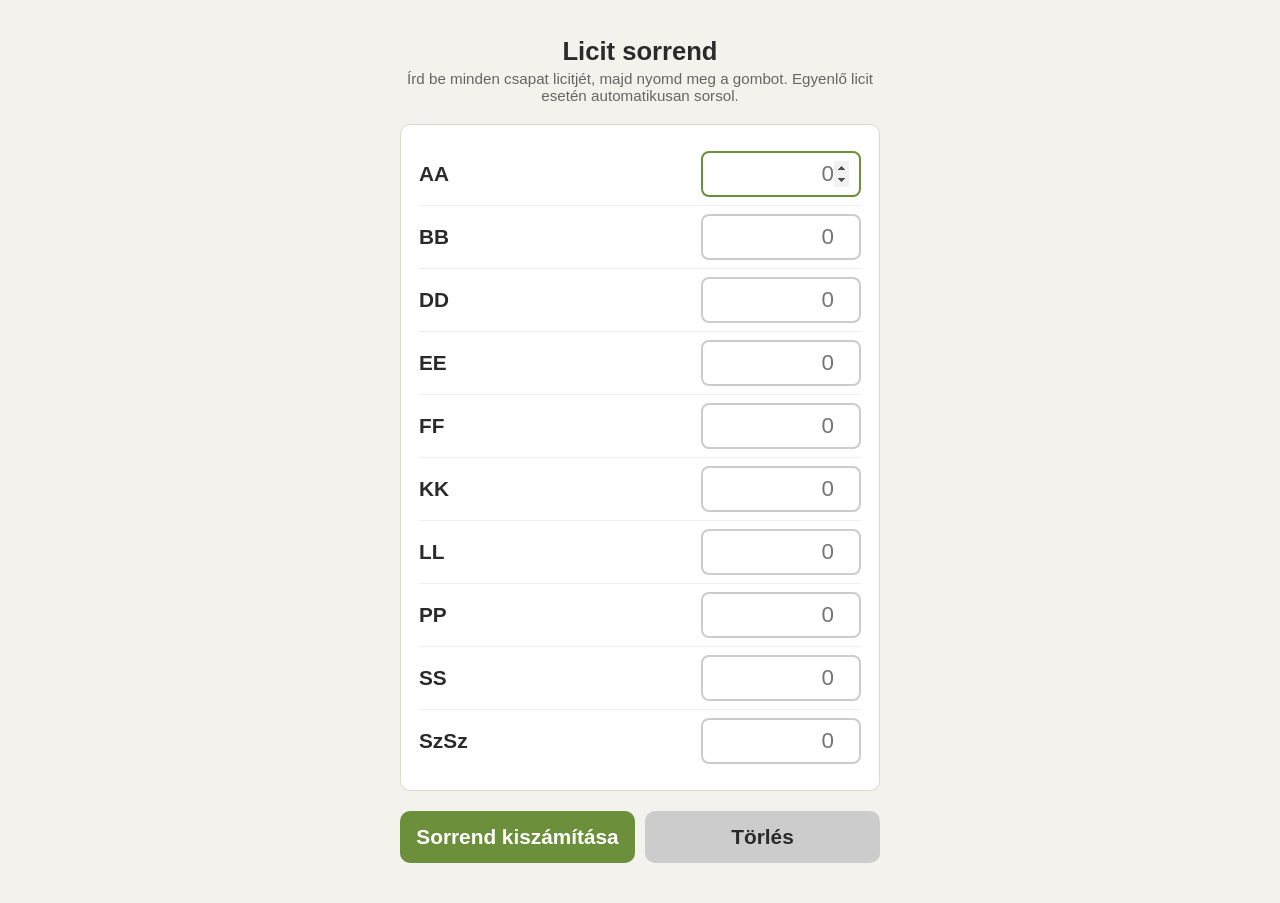
<file: static/licit.html>
<!DOCTYPE html>
<html lang="hu">
<head>
<meta charset="UTF-8">
<meta name="viewport" content="width=device-width, initial-scale=1">
<title>Licit sorrend</title>
<style>
    * { box-sizing: border-box; }
    body {
        font-family: Arial, Helvetica, sans-serif;
        background: #f4f2ec;
        color: #2a2a2a;
        margin: 0;
        padding: 20px;
    }
    .container {
        max-width: 480px;
        margin: 0 auto;
    }
    h1 {
        font-size: 1.6em;
        text-align: center;
        margin-bottom: 4px;
    }
    p.hint {
        text-align: center;
        color: #666;
        margin-top: 0;
        margin-bottom: 20px;
        font-size: 0.95em;
    }
    .card {
        background: #fff;
        border: 1px solid #ddd8c9;
        border-radius: 10px;
        padding: 18px;
        margin-bottom: 20px;
    }
    .row {
        display: flex;
        align-items: center;
        justify-content: space-between;
        padding: 8px 0;
        border-bottom: 1px solid #eee;
        gap: 12px;
    }
    .row:last-child { border-bottom: none; }
    .row label {
        font-size: 1.3em;
        font-weight: bold;
        min-width: 70px;
    }
    .row input {
        flex: 1;
        font-size: 1.4em;
        padding: 8px 10px;
        border: 2px solid #ccc;
        border-radius: 8px;
        text-align: right;
        width: 100%;
        max-width: 160px;
    }
    .row input:focus {
        border-color: #6b8f3a;
        outline: none;
    }
    .buttons {
        display: flex;
        gap: 10px;
        margin-bottom: 20px;
    }
    button {
        flex: 1;
        font-size: 1.3em;
        padding: 14px;
        border-radius: 10px;
        border: none;
        cursor: pointer;
        font-weight: bold;
    }
    #calcBtn {
        background: #6b8f3a;
        color: #fff;
    }
    #calcBtn:active { background: #567530; }
    #resetBtn {
        background: #ccc;
        color: #2a2a2a;
    }
    #resetBtn:active { background: #b5b5b5; }
    #results {
        display: none;
    }
    #results h2 {
        font-size: 1.3em;
        margin-top: 0;
    }
    .result-row {
        display: flex;
        align-items: center;
        gap: 14px;
        padding: 10px 0;
        border-bottom: 1px solid #eee;
        font-size: 1.3em;
    }
    .result-row:last-child { border-bottom: none; }
    .rank {
        font-size: 1.4em;
        font-weight: bold;
        color: #6b8f3a;
        min-width: 34px;
    }
    .result-name {
        font-weight: bold;
        min-width: 70px;
    }
    .result-bid {
        margin-left: auto;
        color: #444;
    }
    .tie-note {
        font-size: 0.8em;
        color: #b05a00;
        font-weight: normal;
    }
</style>
</head>
<body>
<div class="container">
    <h1>Licit sorrend</h1>
    <p class="hint">Írd be minden csapat licitjét, majd nyomd meg a gombot. Egyenlő licit esetén automatikusan sorsol.</p>

    <div class="card" id="inputCard"></div>

    <div class="buttons">
        <button id="calcBtn" type="button">Sorrend kiszámítása</button>
        <button id="resetBtn" type="button">Törlés</button>
    </div>

    <div class="card" id="results">
        <h2>Választási sorrend</h2>
        <div id="resultList"></div>
    </div>
</div>

<script>
    var TEAMS = ["AA", "BB", "DD", "EE", "FF", "KK", "LL", "PP", "SS", "SzSz"];

    function buildInputs() {
        var card = document.getElementById("inputCard");
        var html = "";
        for (var i = 0; i < TEAMS.length; i++) {
            html += '<div class="row">'
                + '<label for="bid' + i + '">' + TEAMS[i] + '</label>'
                + '<input type="number" inputmode="numeric" min="0" step="1" id="bid' + i + '" placeholder="0">'
                + '</div>';
        }
        card.innerHTML = html;
    }

    function shuffle(arr) {
        for (var i = arr.length - 1; i > 0; i--) {
            var j = Math.floor(Math.random() * (i + 1));
            var tmp = arr[i];
            arr[i] = arr[j];
            arr[j] = tmp;
        }
        return arr;
    }

    function calculate() {
        var entries = [];
        for (var i = 0; i < TEAMS.length; i++) {
            var raw = document.getElementById("bid" + i).value;
            var bid = parseInt(raw, 10);
            if (isNaN(bid) || bid < 0) bid = 0;
            entries.push({ name: TEAMS[i], bid: bid });
        }

        shuffle(entries);
        entries.sort(function (a, b) { return b.bid - a.bid; });

        var bidCounts = {};
        for (var i = 0; i < entries.length; i++) {
            bidCounts[entries[i].bid] = (bidCounts[entries[i].bid] || 0) + 1;
        }

        var listHtml = "";
        for (var i = 0; i < entries.length; i++) {
            var e = entries[i];
            var tied = bidCounts[e.bid] > 1;
            listHtml += '<div class="result-row">'
                + '<span class="rank">' + (i + 1) + '.</span>'
                + '<span class="result-name">' + e.name + '</span>'
                + (tied ? '<span class="tie-note">(sorsolás)</span>' : '')
                + '<span class="result-bid">' + e.bid + '</span>'
                + '</div>';
        }
        document.getElementById("resultList").innerHTML = listHtml;
        document.getElementById("results").style.display = "block";
    }

    function reset() {
        for (var i = 0; i < TEAMS.length; i++) {
            document.getElementById("bid" + i).value = "";
        }
        document.getElementById("results").style.display = "none";
        document.getElementById("bid0").focus();
    }

    buildInputs();
    document.getElementById("calcBtn").addEventListener("click", calculate);
    document.getElementById("resetBtn").addEventListener("click", reset);

    var firstInput = document.getElementById("bid0");
    if (firstInput) firstInput.focus();

    document.addEventListener("keydown", function (e) {
        if (e.key === "Enter" && document.activeElement && document.activeElement.tagName === "INPUT") {
            var idx = TEAMS.findIndex(function (name, i) { return document.activeElement.id === "bid" + i; });
            var next = document.getElementById("bid" + (idx + 1));
            if (next) {
                next.focus();
            } else {
                calculate();
            }
        }
    });
</script>
</body>
</html>
</file>
